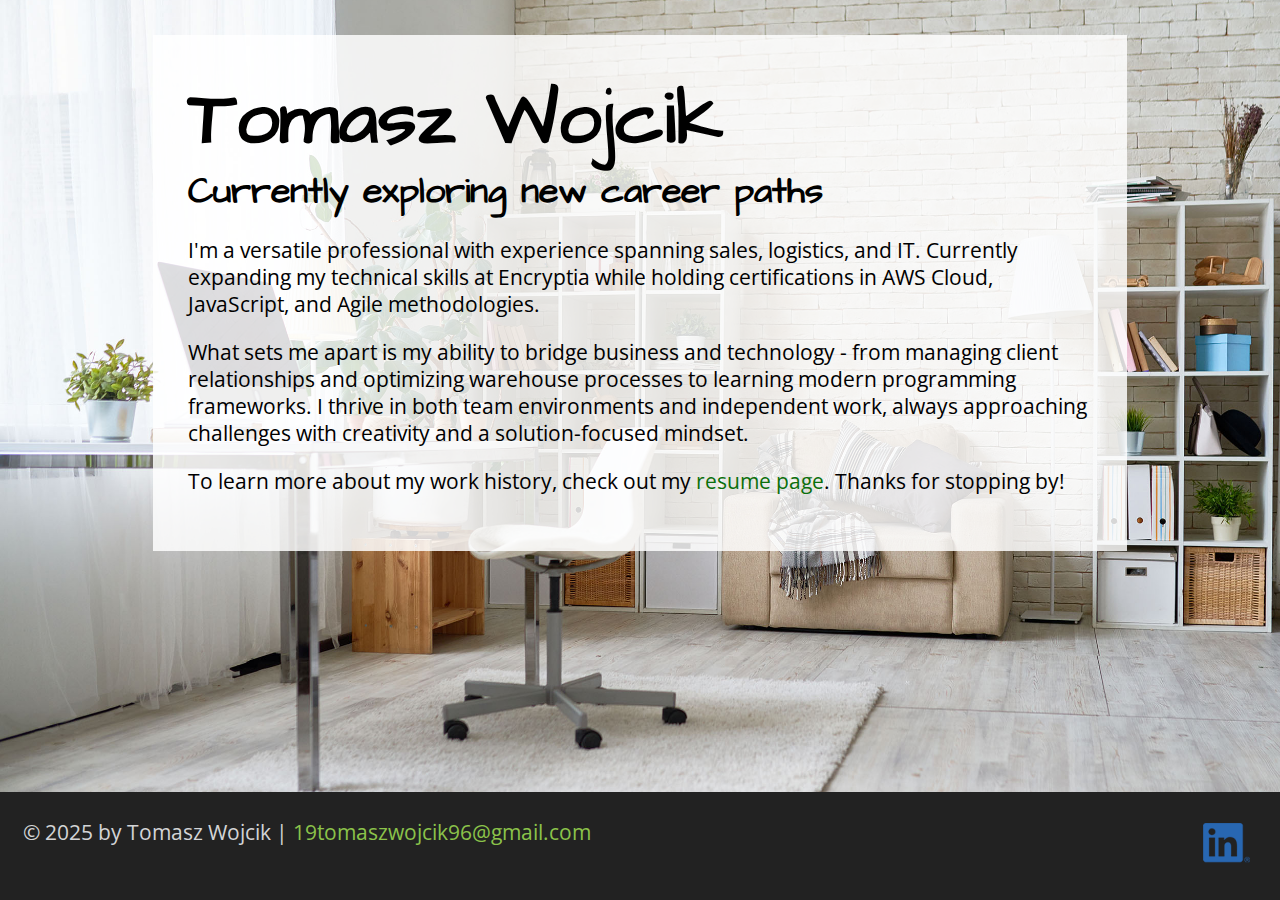
<file: index.html>
<!DOCTYPE html>
<html lang="en">

<head>
  <meta charset="UTF-8">
  <meta name="viewport" content="width=device-width, initial-scale=1">
  <title>Main Tomasz Wójcik</title>
  <link rel="preconnect" href="https://fonts.googleapis.com">
  <link rel="preconnect" href="https://fonts.gstatic.com" crossorigin>
  <link
    href="https://fonts.googleapis.com/css2?family=Architects+Daughter&family=Caveat:wght@500&family=Open+Sans:ital,wght@1,300..800&display=swap"
    rel="stylesheet">
  <link rel="stylesheet" href="css/styles.css">
  <meta name="description" content="Personal website of Tomasz Wojcik, exploring new career paths">
  <meta name="author" content="Tomasz Wojcik">
</head>

<body class="home">
  <!-- //  INTRO  // -->
  <div class="content-wrapper">
    <div class="content-bg">
      <header>

        <h1>Tomasz Wojcik</h1>
        <h2>Currently exploring new career paths</h2>


      </header>

      <!-- //  ABOUT ME  // -->
      <main>

        <p>I'm a versatile professional with experience spanning sales, logistics, and IT. Currently expanding my
          technical skills at Encryptia while holding certifications in AWS
          Cloud, JavaScript, and Agile methodologies.</p>

        <p>What sets me apart is my ability to bridge business and technology - from managing client relationships and
          optimizing warehouse processes to learning modern programming frameworks. I thrive in both team environments
          and independent work, always approaching challenges with creativity and a solution-focused mindset.</p>

        <p>To learn more about my work history, check out my <a href="resume.html">resume page</a>. Thanks for stopping
          by!
        </p>


      </main>
    </div>
  </div>
  <!-- //  FOOTER INFO, SOCIAL MEDIA  // -->
  <footer>

    <p class="content-footer">© 2025 by Tomasz Wojcik | <a
        href="mailto:19tomaszwojcik96@gmail.com">19tomaszwojcik96@gmail.com</a>
    </p>


    <ul class="socials">
      <li>
        <a href="https://www.linkedin.com/in/tomasz-w-a6886b213/" target="_blank" rel="noopener"><img
            src="images/icon-logo-linkedin.png" alt="My LinkedIn Profile"></a>
      </li>
    </ul>

  </footer>

</body>

</html>
</file>
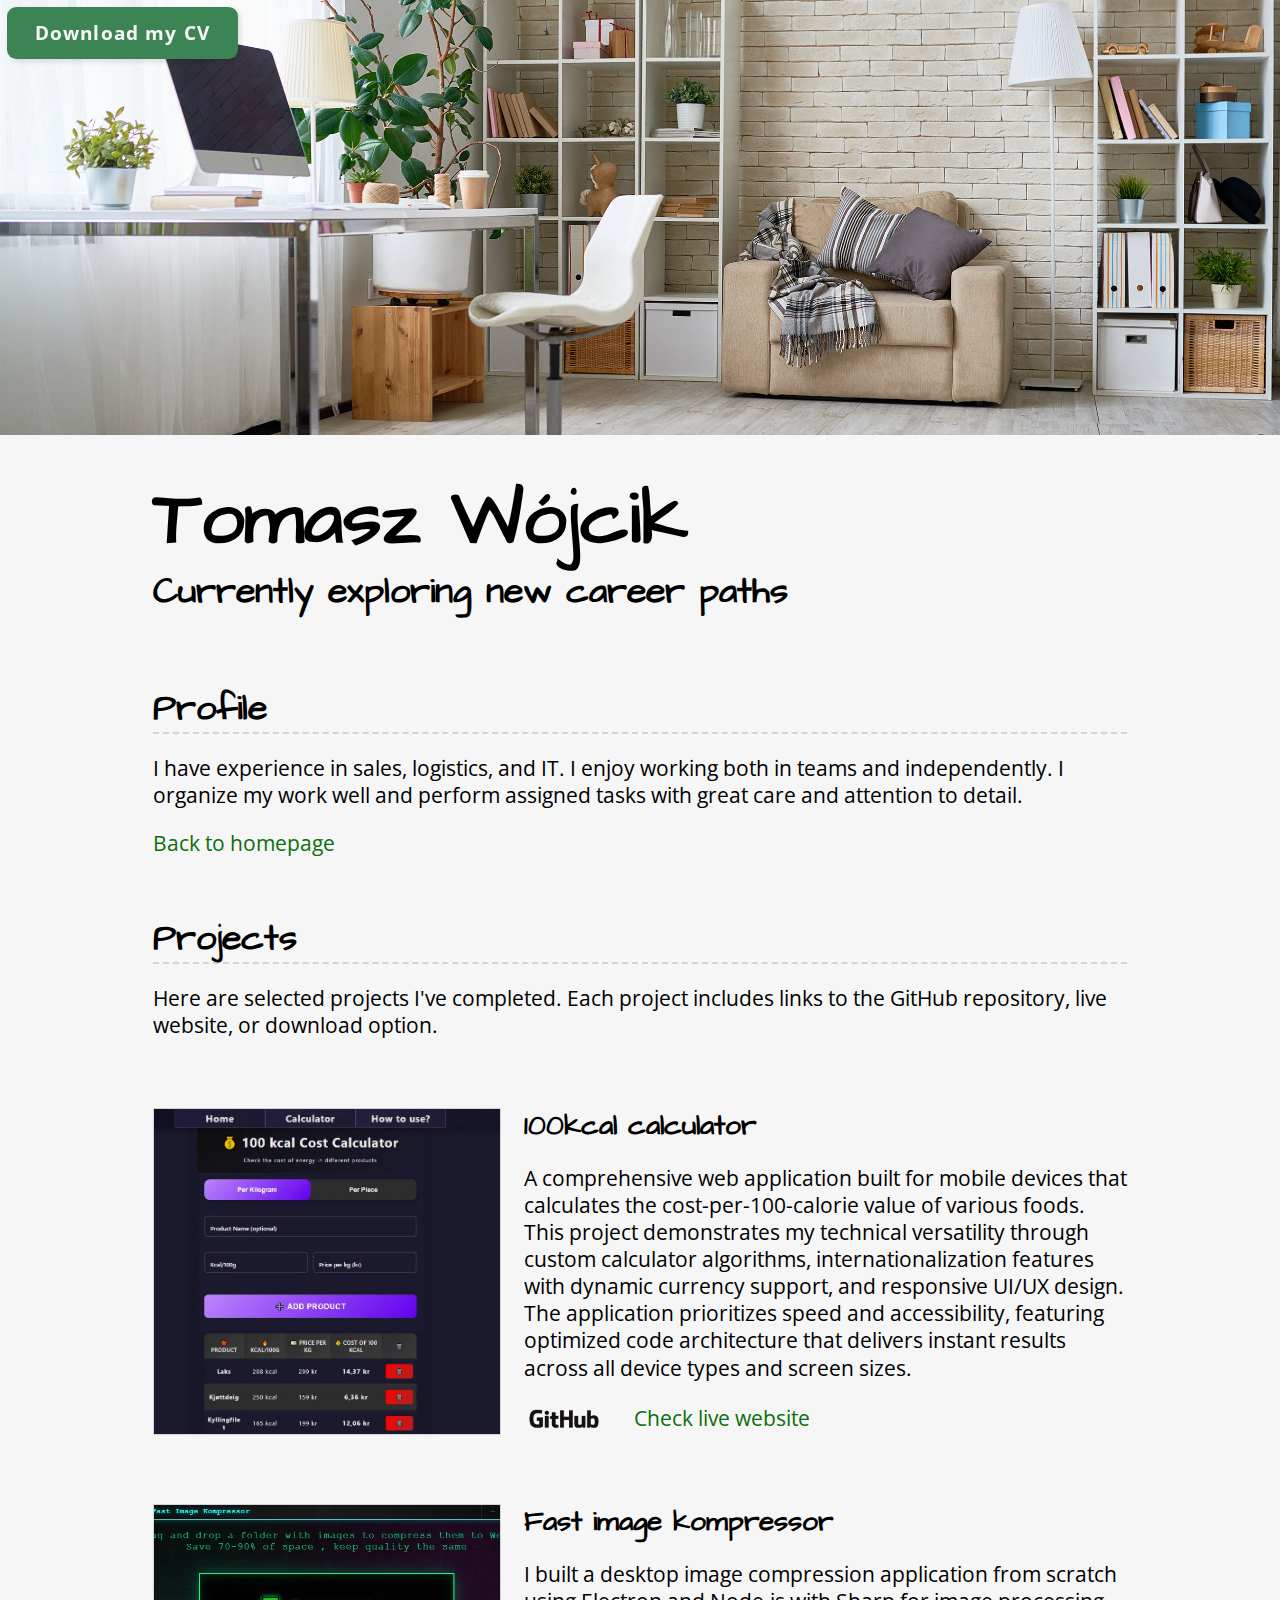
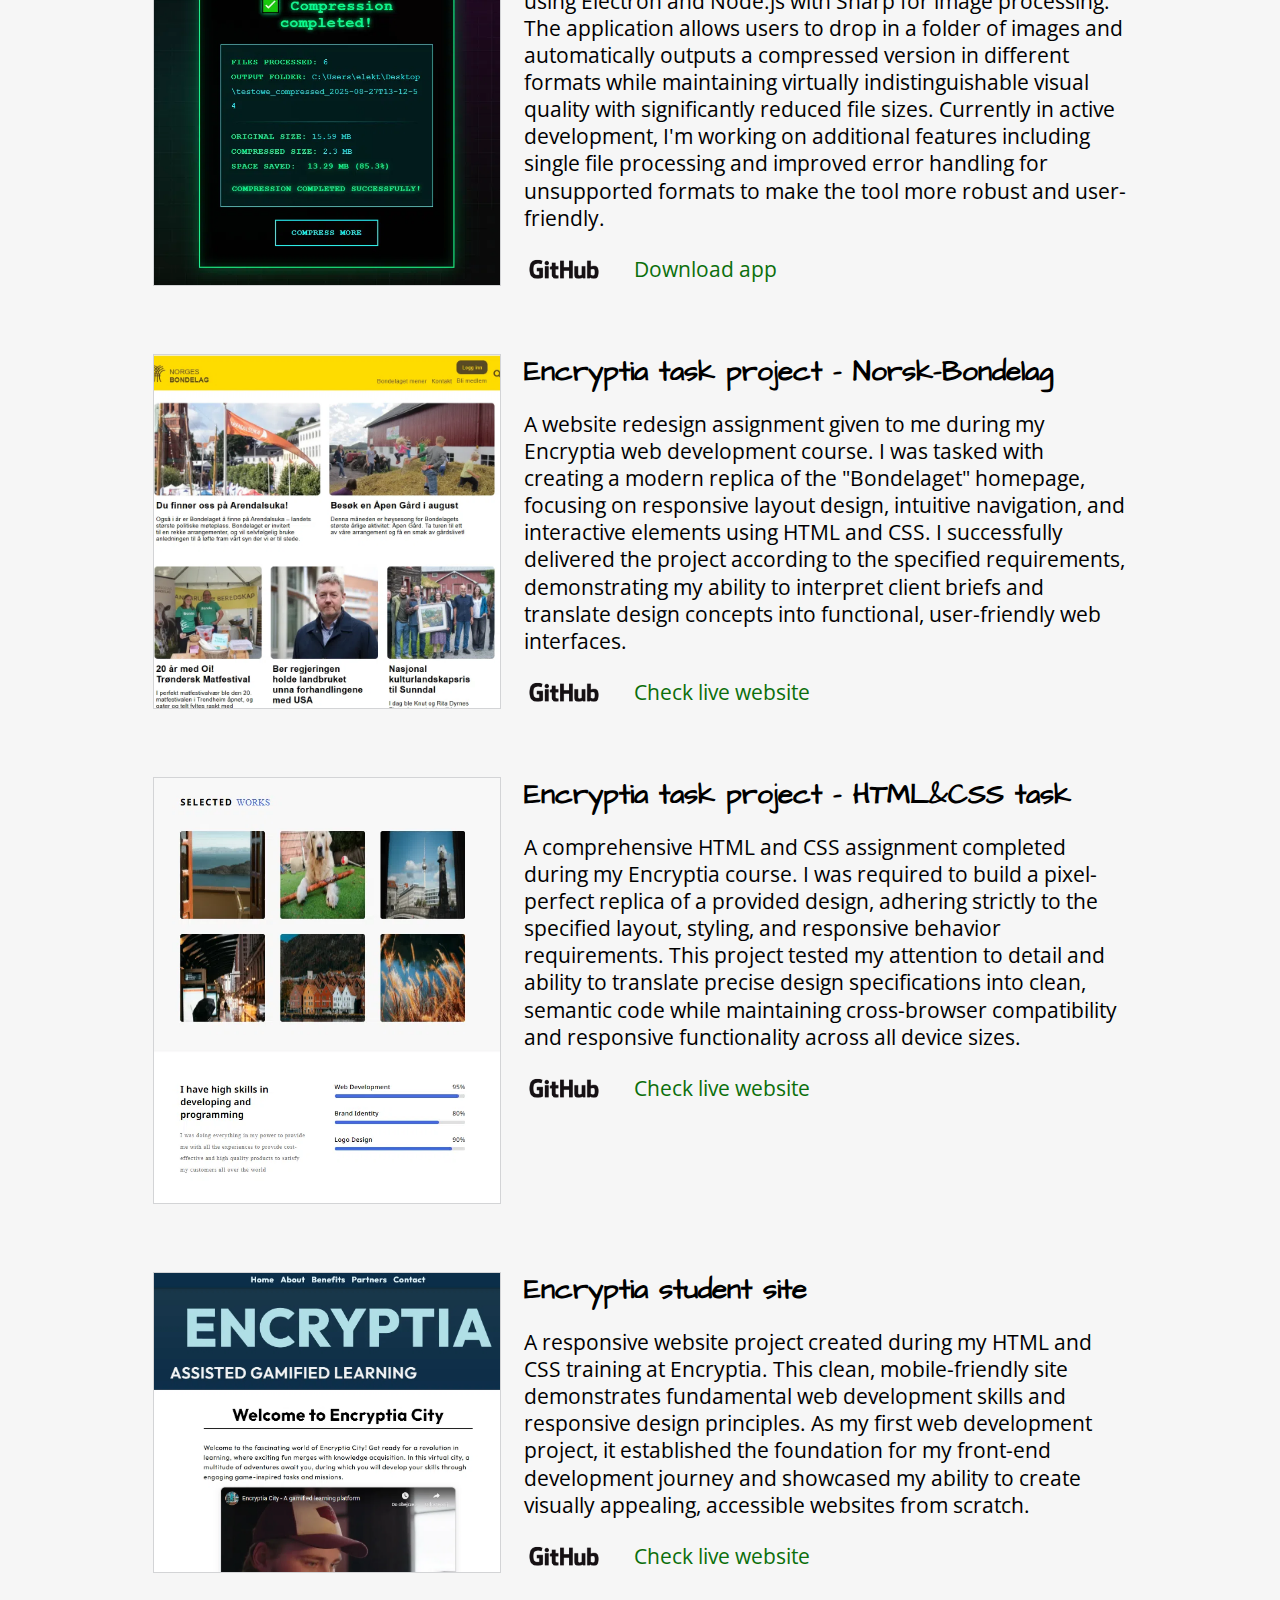
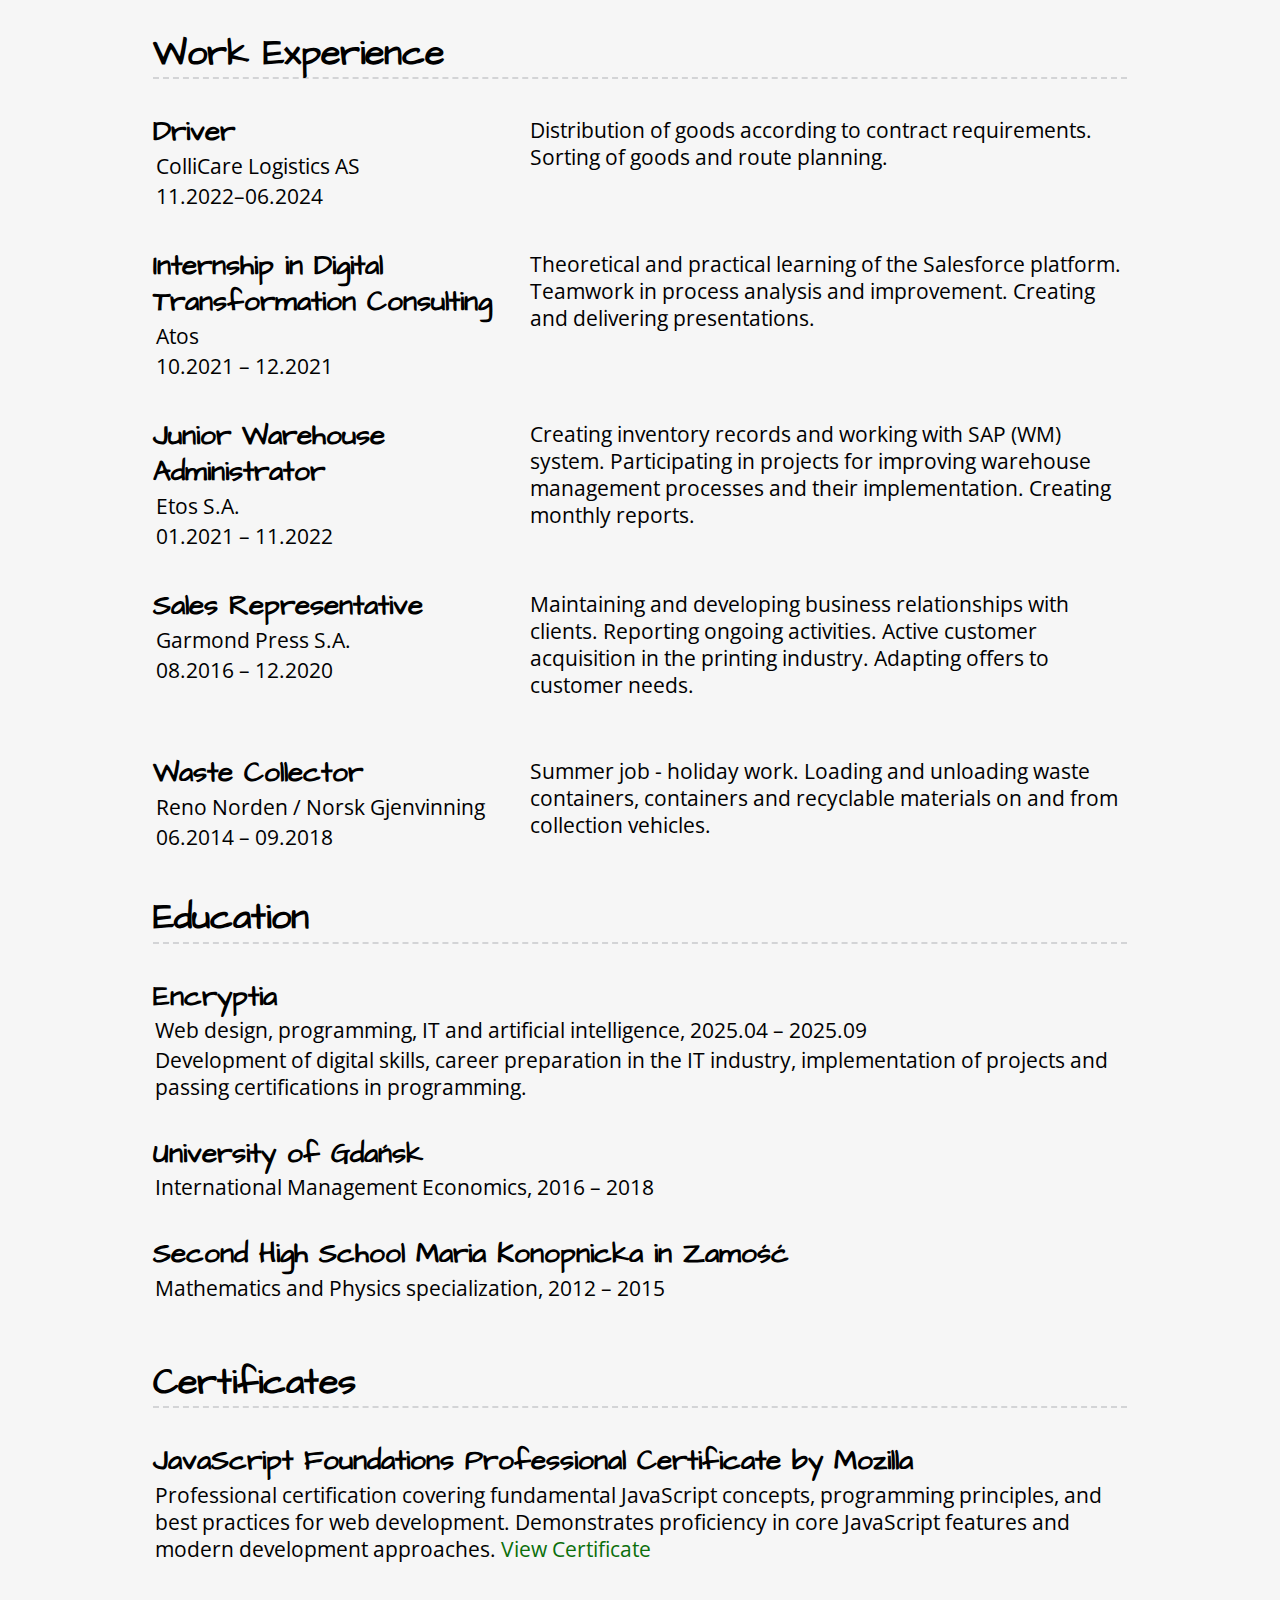
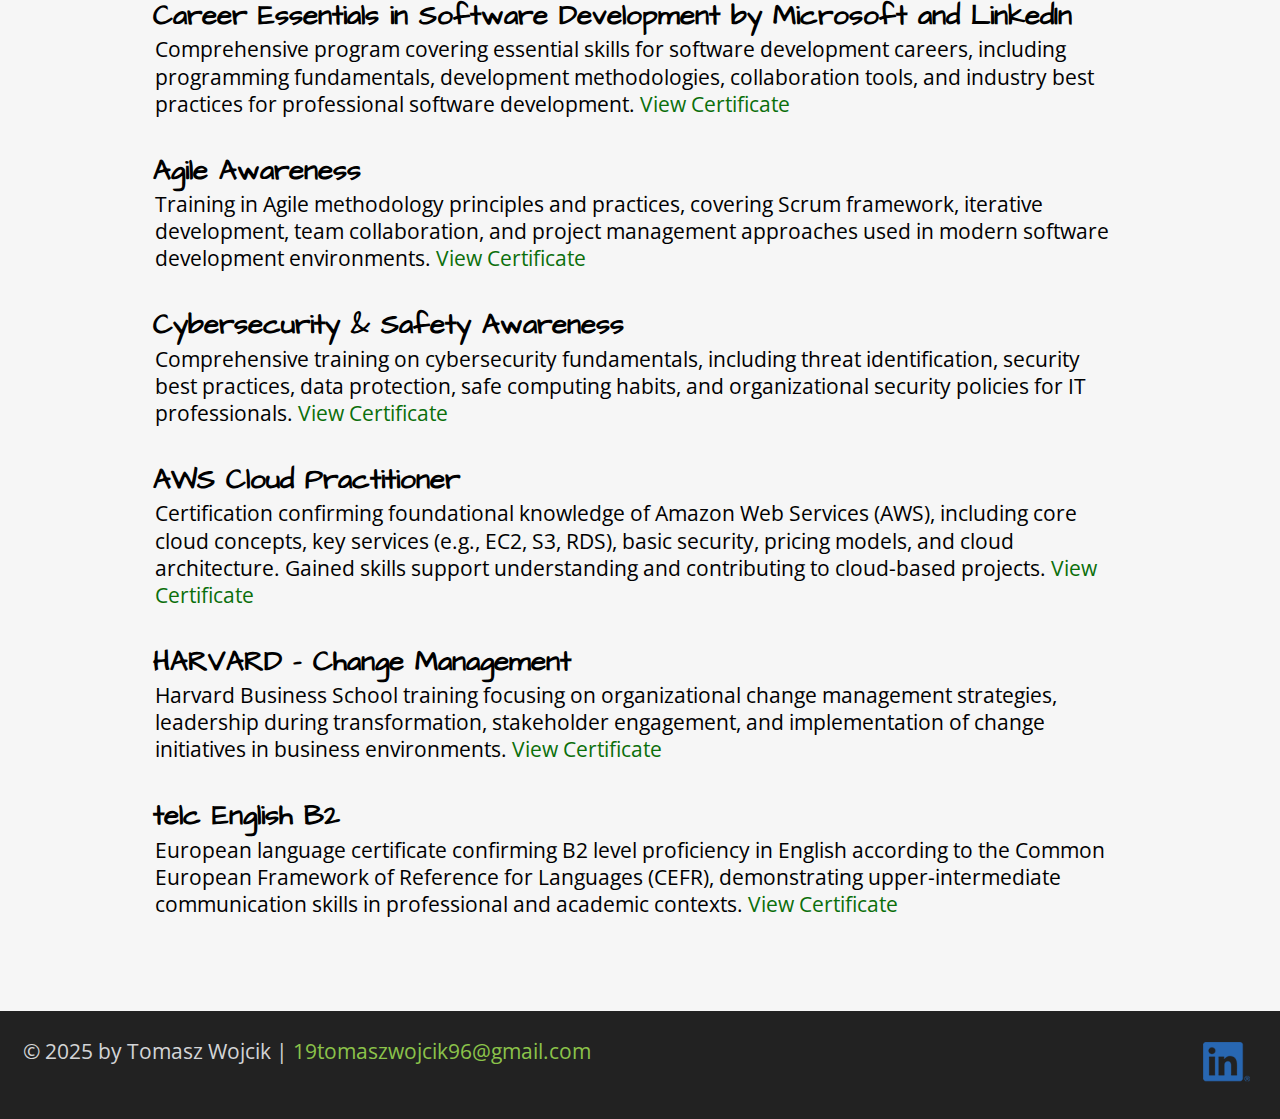
<file: resume.html>
<!DOCTYPE html>
<html lang="en">

<head>
  <meta charset="UTF-8">
  <meta name="viewport" content="width=device-width, initial-scale=1">
  <title>Resume-Tomasz Wójcik</title>
  <link rel="preconnect" href="https://fonts.googleapis.com">
  <link rel="preconnect" href="https://fonts.gstatic.com" crossorigin>
  <link
    href="https://fonts.googleapis.com/css2?family=Architects+Daughter&family=Caveat:wght@500&family=Open+Sans:ital,wght@1,300..800&display=swap"
    rel="stylesheet">
  <link rel="stylesheet" href="css/styles.css">
  <meta name="description" content="Personal website of Tomasz Wojcik, exploring new career paths">
  <meta name="author" content="Tomasz Wojcik">
</head>

<body class="resume">
  <a class="btn download-link" href="CV-Tomasz-Wojcik.pdf" target="_blank" rel="noopener">Download my CV</a>
  <!-- //  INTRO  // -->
  <header>
    <div class="content-wrapper">

      <h1>Tomasz Wójcik</h1>
      <h2>Currently exploring new career paths</h2>

    </div>
  </header>

  <main class="content-wrapper">
    <!-- //  PROFILE  // -->
    <section class="resume-section">

      <h2>Profile</h2>
      <p>I have experience in sales, logistics, and IT. I enjoy working both in teams and independently. I organize my
        work well and perform assigned tasks with great care and attention to detail.</p>
      <a href="index.html">Back to homepage</a>

    </section>

    <!-- //  PROJECTS  // -->
    <section class="resume-section">

      <h2>Projects</h2>
      <p>Here are selected projects I've completed. Each project includes links to the GitHub repository, live website,
        or download option.</p>

      <section class="project-item">
        <img src="images/100kcalcost.webp" class="project-image" loading="lazy"
          alt="Preview of a project website layout">
        <div class="project-content">
          <h3>100kcal calculator</h3>
          <p>A comprehensive web application built for mobile devices that calculates the cost-per-100-calorie value of
            various foods. This project demonstrates my technical versatility through custom calculator
            algorithms, internationalization features with dynamic currency support, and responsive UI/UX design. The
            application prioritizes speed and accessibility, featuring optimized code architecture that delivers instant
            results across all device types and screen sizes.</p>
          <div class="links-container"> <a class="projectgit-link" href="https://github.com/tw1996-dev/100kcalprice"
              target="_blank" rel="noopener"><img src="images/GitHub_Logo.png" loading="lazy" class="project-icon"
                alt="GitHub">
            </a>
            <a class="projectlive-link" href="https://100kcalcost.com/" target="_blank" rel="noopener">Check live
              website</a>
          </div>
        </div>
      </section>

      <section class="project-item">
        <img src="images/elektron kompresor.webp" class="project-image" loading="lazy"
          alt="Preview of a project website layout">
        <div class="project-content">
          <h3>Fast image kompressor</h3>
          <p>I built a desktop image compression application from scratch using Electron and Node.js with Sharp for
            image processing. The application allows users to drop in a folder of images and automatically outputs a
            compressed version in different formats while maintaining virtually indistinguishable visual quality with
            significantly reduced file sizes. Currently in active development, I'm working on additional features
            including single file processing and improved error handling for unsupported formats to make the tool more
            robust and user-friendly.</p>
          <div class="links-container"> <a class="projectgit-link"
              href="https://github.com/tw1996-dev/elektron-fast-image-kompressor" target="_blank" rel="noopener"><img
                src="images/GitHub_Logo.png" loading="lazy" class="project-icon" alt="GitHub">
            </a>
            <a class="projectlive-link"
              href="https://drive.google.com/file/d/1uHFwMzZygR_fFWq_LLqBldqVUq4AAd2D/view?usp=sharing" target="_blank"
              rel="noopener">Download app</a>
          </div>
        </div>
      </section>



      <section class="project-item">
        <img src="images/bondelag.webp" class="project-image" loading="lazy" alt="Preview of a project website layout">
        <div class="project-content">
          <h3>Encryptia task project - Norsk-Bondelag</h3>
          <p>A website redesign assignment given to me during my Encryptia web development course. I was tasked with
            creating a modern replica of the "Bondelaget" homepage, focusing on responsive layout design, intuitive
            navigation, and interactive elements using HTML and CSS. I successfully delivered the project according to
            the specified requirements, demonstrating my ability to interpret client briefs and translate design
            concepts into functional, user-friendly web interfaces.</p>
          <div class="links-container"> <a class="projectgit-link"
              href="https://github.com/tw1996-dev/Task-Creating-a-website-for-a-client-Norsk-Bondelag" target="_blank"
              rel="noopener"><img src="images/GitHub_Logo.png" loading="lazy" class="project-icon" alt="GitHub">
            </a>
            <a class="projectlive-link"
              href="https://tw1996-dev.github.io/Task-Creating-a-website-for-a-client-Norsk-Bondelag/" target="_blank"
              rel="noopener">Check live
              website</a>
          </div>
        </div>
      </section>



      <section class="project-item">
        <img src="images/htmltask1.webp" class="project-image" loading="lazy" alt="Preview of a project website layout">
        <div class="project-content">
          <h3>Encryptia task project - HTML&CSS task</h3>
          <p>A comprehensive HTML and CSS assignment completed during my Encryptia course. I was required to build a
            pixel-perfect replica of a provided design, adhering strictly to the specified layout, styling, and
            responsive behavior requirements. This project tested my attention to detail and ability to translate
            precise design specifications into clean, semantic code while maintaining cross-browser compatibility and
            responsive functionality across all device sizes.</p>
          <div class="links-container"> <a class="projectgit-link"
              href="https://github.com/tw1996-dev/HTML-AND-CSS---Tasks-1" target="_blank" rel="noopener"><img
                src="images/GitHub_Logo.png" loading="lazy" class="project-icon" alt="GitHub">
            </a>
            <a class="projectlive-link" href="https://tw1996-dev.github.io/HTML-AND-CSS---Tasks-1/" target="_blank"
              rel="noopener">Check live
              website</a>
          </div>
        </div>
      </section>



      <section class="project-item">
        <img src="images/encryptia site.webp" class="project-image" loading="lazy"
          alt="Preview of a project website layout">
        <div class="project-content">
          <h3>Encryptia student site</h3>
          <p>A responsive website project created during my HTML and CSS training at Encryptia. This clean,
            mobile-friendly site demonstrates fundamental web development skills and responsive design principles. As my
            first web development project, it established the foundation for my front-end development journey and
            showcased my ability to create visually appealing, accessible websites from scratch.</p>
          <div class="links-container"> <a class="projectgit-link"
              href="https://github.com/tw1996-dev/encryptiastudentsite" target="_blank" rel="noopener"><img
                src="images/GitHub_Logo.png" loading="lazy" class="project-icon" alt="GitHub">
            </a>
            <a class="projectlive-link" href="https://tw1996-dev.github.io/encryptiastudentsite/" target="_blank"
              rel="noopener">Check live
              website</a>
          </div>
        </div>
      </section>







    </section>

    <!-- //  WORK EXPERIENCE  // -->
    <section class="resume-section">
      <section>

        <h2>Work Experience</h2>


        <section class="work-item">
          <div class="work-details">
            <h3>Driver</h3>
            <p>ColliCare Logistics AS</p>
            <p>11.2022–06.2024</p>
          </div>
          <div class="work-summary">
            <p>Distribution of goods according to contract requirements. Sorting of goods and route planning.</p>
          </div>
        </section>

        <section class="work-item">
          <div class="work-details">
            <h3>Internship in Digital Transformation Consulting</h3>
            <p>Atos</p>
            <p>10.2021 – 12.2021</p>
          </div>
          <div class="work-summary">
            <p>Theoretical and practical learning of the Salesforce platform. Teamwork in process analysis and
              improvement. Creating and delivering presentations.</p>
          </div>
        </section>

        <section class="work-item">
          <div class="work-details">
            <h3>Junior Warehouse Administrator</h3>
            <p>Etos S.A.</p>
            <p>01.2021 – 11.2022</p>
          </div>
          <div class="work-summary">
            <p>Creating inventory records and working with SAP (WM) system. Participating in projects for improving
              warehouse management processes and their implementation. Creating monthly reports.</p>
          </div>
        </section>

        <section class="work-item">
          <div class="work-details">
            <h3>Sales Representative</h3>
            <p>Garmond Press S.A.</p>
            <p>08.2016 – 12.2020</p>
          </div>
          <div class="work-summary">
            <p>Maintaining and developing business relationships with clients. Reporting ongoing activities. Active
              customer acquisition in the printing industry. Adapting offers to customer needs.</p>
          </div>
        </section>

        <section class="work-item">
          <div class="work-details">
            <h3>Waste Collector</h3>
            <p>Reno Norden / Norsk Gjenvinning</p>
            <p>06.2014 – 09.2018</p>
          </div>
          <div class="work-summary">
            <p>Summer job - holiday work. Loading and unloading waste containers, containers and recyclable materials on
              and from collection vehicles.</p>
          </div>
        </section>


      </section>

      <!-- //  EDUCATION & CERTIFICATIONS  // -->
      <section class="resume-section">

        <h2>Education</h2>


        <section class="education-item">
          <h3>Encryptia</h3>
          <p>Web design, programming, IT and artificial intelligence, 2025.04 – 2025.09</p>
          <p>Development of digital skills, career preparation in the IT industry, implementation of projects and
            passing certifications in programming.</p>
        </section>

        <section class="education-item">
          <h3>University of Gdańsk</h3>
          <p>International Management Economics, 2016 – 2018</p>
        </section>

        <section class="education-item">
          <h3>Second High School Maria Konopnicka in Zamość</h3>
          <p>Mathematics and Physics specialization, 2012 – 2015</p>
        </section>


      </section>

      <section class="resume-section">

        <h2>Certificates</h2>


        <section class="education-item">
          <h3>JavaScript Foundations Professional Certificate by Mozilla</h3>
          <p>Professional certification covering fundamental JavaScript concepts, programming principles, and best
            practices for web development. Demonstrates proficiency in core JavaScript features and modern development
            approaches.
            <a href="https://www.linkedin.com/learning/certificates/219d9fd371837e6576535c5f8e54e715120cb835d35875a993dc4b8095ff64fb"
              target="_blank" rel="noopener">View Certificate</a>
          </p>
        </section>

        <section class="education-item">
          <h3>Career Essentials in Software Development by Microsoft and LinkedIn</h3>
          <p>Comprehensive program covering essential skills for software development careers, including programming
            fundamentals, development methodologies, collaboration tools, and industry best practices for professional
            software development.
            <a href="https://www.linkedin.com/learning/certificates/a86565c359941e60095aea1dcdac47d1133d47eebf86c73809b85cf8d50e6d82"
              target="_blank" rel="noopener">View Certificate</a>
          </p>
        </section>

        <section class="education-item">
          <h3>Agile Awareness</h3>
          <p>Training in Agile methodology principles and practices, covering Scrum framework, iterative development,
            team collaboration, and project management approaches used in modern software development environments.
            <a href="https://drive.google.com/file/d/1nZHuBxtPs8YhMZfQ6kO6akb3EnZjjN7m/view?usp=sharing" target="_blank"
              rel="noopener">View Certificate</a>
          </p>
        </section>

        <section class="education-item">
          <h3>Cybersecurity & Safety Awareness</h3>
          <p>Comprehensive training on cybersecurity fundamentals, including threat identification, security best
            practices, data protection, safe computing habits, and organizational security policies for IT
            professionals.
            <a href="https://drive.google.com/file/d/1ZiUNRo9zSDAT51q2sSuxOR9ZweajhaAF/view?usp=sharing" target="_blank"
              rel="noopener">View Certificate</a>
          </p>
        </section>

        <section class="education-item">
          <h3>AWS Cloud Practitioner</h3>
          <p>Certification confirming foundational knowledge of Amazon Web Services (AWS), including core cloud
            concepts, key services (e.g., EC2, S3, RDS), basic security, pricing models, and cloud architecture. Gained
            skills support understanding and contributing to cloud-based projects.
            <a href="https://drive.google.com/drive/folders/1uTjerUSNGjXFaeXWIC2NjerJDh1qdNmM?usp=sharing"
              target="_blank" rel="noopener">View Certificate</a>
          </p>
        </section>

        <section class="education-item">
          <h3>HARVARD - Change Management</h3>
          <p>Harvard Business School training focusing on organizational change management strategies, leadership during
            transformation, stakeholder engagement, and implementation of change initiatives in business environments.
            <a href="https://drive.google.com/file/d/12j1Kbu1Kh434oKl343gNoTsEQtfUA23f/view?usp=sharing" target="_blank"
              rel="noopener">View Certificate</a>
          </p>
        </section>

        <section class="education-item">
          <h3>telc English B2</h3>
          <p>European language certificate confirming B2 level proficiency in English according to the Common European
            Framework of Reference for Languages (CEFR), demonstrating upper-intermediate communication skills in
            professional and academic contexts.
            <a href="https://drive.google.com/file/d/1R5TMQ58yGNSXSN480czWJwdJXWHA4ycm/view?usp=sharing" target="_blank"
              rel="noopener">View Certificate</a>
          </p>
        </section>


      </section>
  </main>

  <!-- //  FOOTER INFO, SOCIAL MEDIA  // -->
  <footer>

    <p class="content-footer">© 2025 by Tomasz Wojcik | <a
        href="mailto:19tomaszwojcik96@gmail.com">19tomaszwojcik96@gmail.com</a>
    </p>


    <ul class="socials">
      <li>
        <a href="https://www.linkedin.com/in/tomasz-w-a6886b213/" target="_blank" rel="noopener"><img
            src="images/icon-logo-linkedin.png" alt="My LinkedIn Profile"></a>
      </li>
    </ul>


  </footer>

</body>

</html>
</file>
<file: css/styles.css>
/* COLORS (Custom Properties) */
:root {
    --dark-green: #3c8453;
    --sandy-beige: #bcaa96;
    --dark-gray:  #222222;
    --light-gray: #d3d4d6;
    --off-white:  #f6f6f6;
  }
  
  /* GLOBAL STYLES */
  html {
    box-sizing: border-box;
    font-size: 72.5%; /* 1rem = 10px */
    height: 100%;
  }
  *, *::before, *::after {
    box-sizing: inherit;
  }
  
  html, body {
    height: 100%;
  }
  
  body {
    margin: 0;
    background: var(--off-white);
    font-family: "Open Sans", sans-serif;
    font-optical-sizing: auto;
    font-size: 1.8rem;
    line-height: 1.3;
  }
  
  h1, h2, h3 {
    font-family: "Architects Daughter", cursive;
    font-optical-sizing: auto;
    margin: 0;
  }
  
  h1 { font-size: 6.6rem; }
  h2 { font-size: 3.1rem; }
  h3 { font-size: 2.4rem; }
  
  /* WORK EXPERIENCE */
  .work-item {
    display: grid;
    grid-template-columns: 30rem 1fr;
    column-gap: 2.5rem;
    margin: 3rem 0;
  }
  .work-details p {
    margin: 0.25rem;
  }
  .work-summary p:first-child {
    margin-top: 0.25rem;
  }
  
  /* EDUCATION */
  section.education-item {
    margin: 3rem 0;
  }
  section.education-item p {
    margin: 0.2rem;
  }
  
/* PROJECTS */
.project-item {
  display: grid;
  grid-template-columns: 30rem 1fr;
  column-gap: 2rem;
  margin: 3rem 0;
  align-items: start;
  margin-top: 7%;
}
.project-item img {
  width: 100%;
  /* height: auto; */
  height: 100%;
   object-fit: cover;
   
   
}
.project-image {
    border: 1px solid var(--light-gray);
}

.projectgit-link {
   display: inline-flex;
   align-items: center;
   margin-right: 15px;
  
   text-decoration: none;
   color: inherit;
   transition: none;
}

.projectgit-link:hover {
   text-decoration: none;
   color: inherit;
   border-bottom: none;
   transition: none;
}

.projectgit-link:hover .project-icon {
   transform: scale(1.2);
   transition: transform 0.2s ease;
}

.project-icon {
   width: auto;
   height: 16px;
   max-width: 80px;
}

.links-container {
  display: flex;
  align-items: center;
  gap: 15px
}

  
  /* HOME */
  .home {
    background: url(../images/bg-home-office-studio.jpg) no-repeat center/cover;
    display: flex;
    flex-direction: column;
  }
  .home .content-wrapper {
    flex: 1 0 auto;
  }
  .content-bg {
    background: rgba(255, 255, 255, 0.837);
    padding: 3rem;
  }
  
  /* LINKS */
  a {
    color: #0b6f0b;
    text-decoration: none;
    transition: color 0.3s ease-in-out, border-bottom 0.3s ease-in-out;
  
  }
  a:hover {
    color: #388E3C;
    border-bottom: 2px solid #388E3C;
  }
  
  footer a {
    color: #8BC34A;
    text-decoration: none;
    transition: color 0.3s ease-in-out, border-bottom 0.3s ease-in-out;
    border-bottom: none;
  }
  footer a:hover {
    color: #689F38;
    text-decoration: underline;
  }
  
  .content-wrapper {
    margin: 0 auto;
    padding: 3rem;
    max-width: 90rem;
  }
  
  /* RESUME */
  .resume header::before {
    content: "";
    display: block;
    background: url(../images/bg-home-office-studio.jpg) center/cover;
    height: 37.5rem;
  }
  .download-link {
    position: fixed;
    top: 0.6rem;
    left: 0.6rem;
    display: inline-block;
    text-decoration: none;
    color: var(--off-white);
    background-color: var(--dark-green);
    padding: 1.2rem 2.4rem;
    border: none;
    border-radius: 0.8rem;
    font-size: 1.6rem;
    font-weight: bold;
    transition: background-color 0.3s ease;
    cursor: pointer;
    box-shadow: 0.2rem 0.2rem 0.5rem rgba(0, 0, 0, 0.1);
    letter-spacing: 0.1rem;
  }
  .download-link:hover {
    background-color: #4CAF50;
    box-shadow: 0.3rem 0.3rem 0.7rem rgba(0, 0, 0, 0.2);
    color: var(--dark-gray);
  }
  .download-link:active {
    background-color: #367c39;
    box-shadow: 0.1rem 0.1rem 0.3rem rgba(0, 0, 0, 0.15);
  }
  
  .btn {
    text-decoration: none;
    color: var(--off-white);
    background: var(--dark-green);
  }
  
  .resume-section {
    margin-bottom: 5rem;
  }
  .resume-section h2 {
    border-bottom: 0.2rem dashed var(--light-gray);
  }
  
  /* FOOTER */
  p.content-footer {
    padding-top: 0.5%;
  }
  footer {
    background: var(--dark-gray);
    color: var(--light-gray);
    display: flex;
    justify-content: space-between;
    padding: 0 2rem;
  }
  .socials {
    list-style: none;
    padding: 0;
  }
  .socials img {
    width: 4rem;
    margin: 0.6rem;
  }
  .socials img:hover {
    opacity: 0.4;
  }
  .socials a:hover {
    border-bottom: none;
    color: inherit;
    text-decoration: none;
  }
  /* BUTTON */


  /* MEDIA QUERIES */
  
  /* Tablet (max-width: 1023px) */
  @media screen and (max-width: 1023px) {
   
    /* Work Experience: Change to single column */
    .work-item {
      grid-template-columns: 1fr;
      margin: 2.5rem 0;
    }
    .work-details {
      margin-bottom: 1rem;
    }
    
    /* Projects */
    .project-item img {
      width: 25rem;
      margin-right: 1.5rem;
    }
    
.resume-section .project-item .project-image {
  width: 100%;
  height: 100%;
  object-fit: cover;
  object-position: center;
}



    /* Footer */
    footer {
      display: flex;
      flex-direction: row;
      justify-content: space-between;
      align-items: center;
      padding: 1rem;
    }
    p.content-footer {
      margin: 0.5rem 0;
      max-width: 70%;
    }
    .socials {
      margin: 0;
      padding: 0;
      display: flex;
      justify-content: flex-end;
    }
  }
  
  /* Medium devices (max-width: 767px) */
  @media screen and (max-width: 767px) {

    h3,h2 {
      font-size: 3rem;
      margin-top: 5%;
    }
    
    /* Projects: Convert to column layout */
    .project-item {
      display: flex;
      flex-direction: column;
      align-items: center;
      text-align: center;
    }
 
    
    .resume header::before { height: 25rem; }
    footer { text-align: center; }
  }
  
  /* Small devices (max-width: 600px) */
  @media screen and (max-width: 600px) {

    footer {
      display: flex;
      flex-direction: row;
      justify-content: space-between;
      align-items: center;
      padding: 1rem 0.5rem;
      flex-wrap: wrap;
      position: relative;
    }
    p.content-footer {
      margin: 0.5rem 0;
      font-size: 1.5rem;
      word-wrap: break-word;
      max-width: 65%;
      text-align: left;
    }
    .socials {
      margin: 0.3rem 0;
      padding: 0;
      display: flex;
      justify-content: flex-end;
    }
    .socials img {
      width: 3.5rem;
      margin: 0.4rem;
    }
  }
</file>
